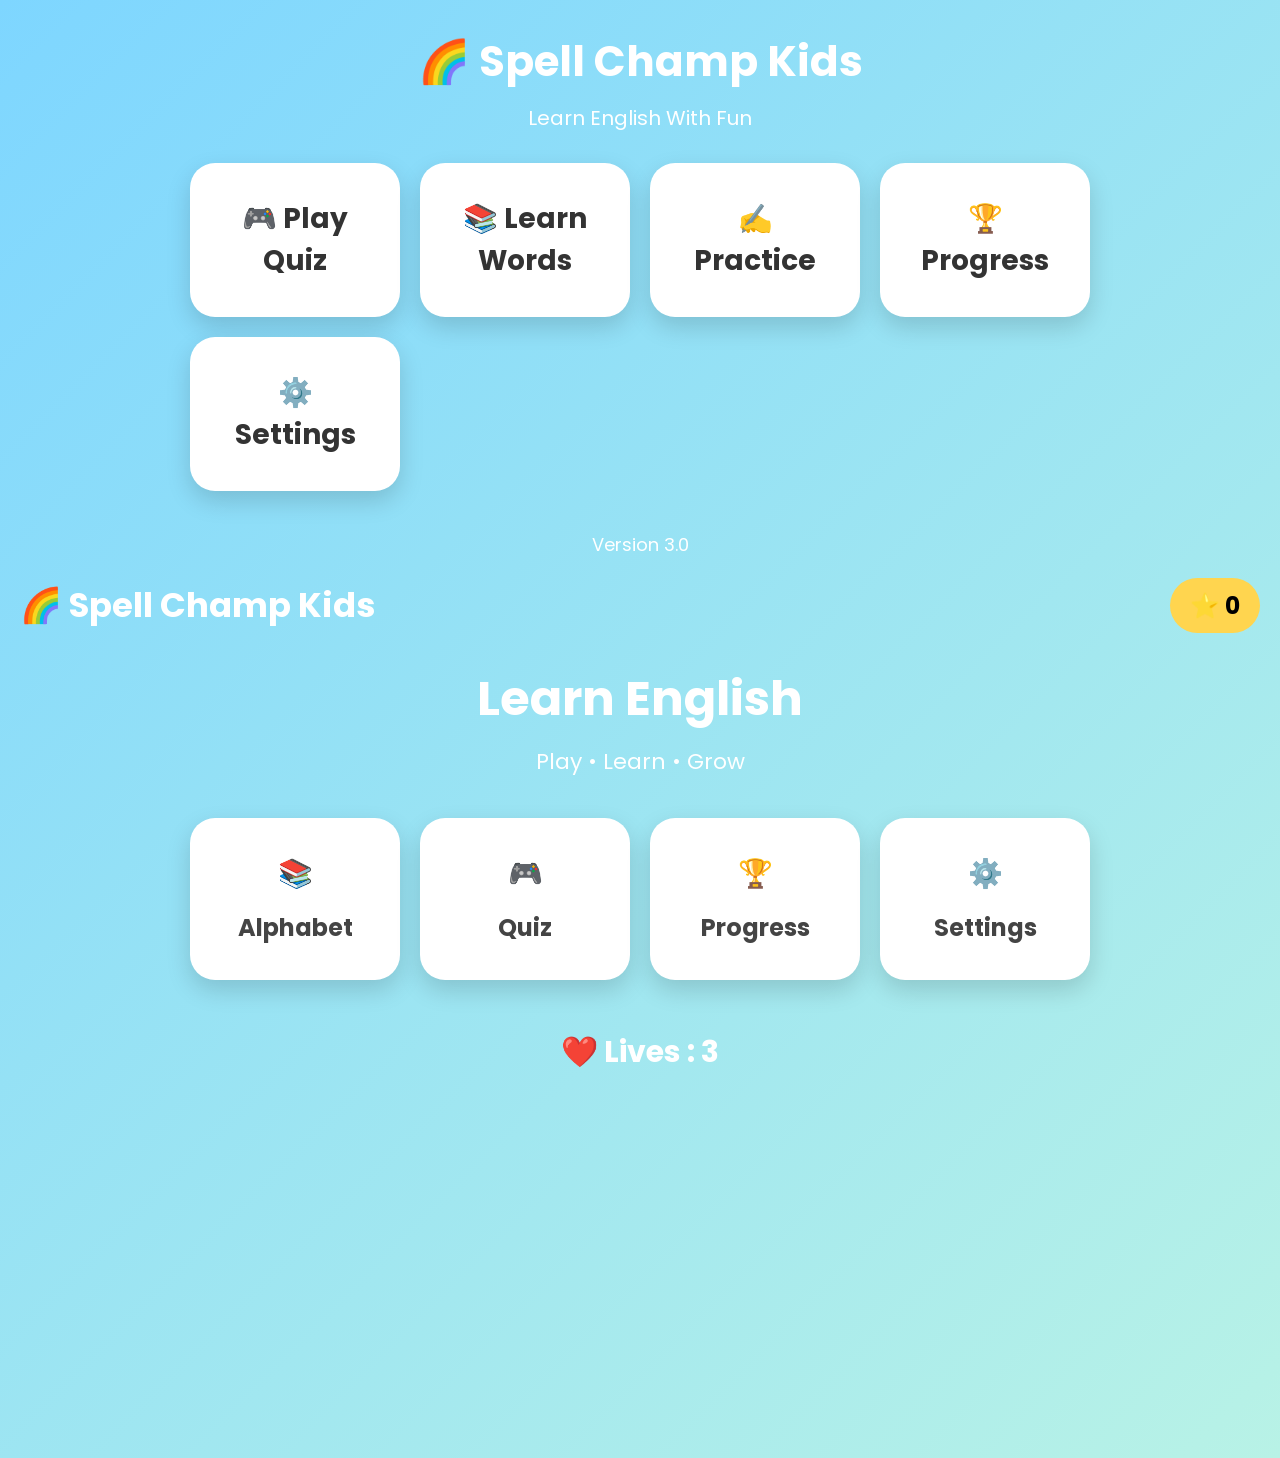
<file: index.html>
<!DOCTYPE html>
<html lang="en">

<head>

<meta charset="UTF-8">

<meta name="viewport"
content="width=device-width, initial-scale=1.0">

<title>Spell Champ Kids</title>

<link rel="stylesheet"
href="style.css">

<link rel="manifest"
href="manifest.json">

</head>

<body>

<header>

<h1>
🌈 Spell Champ Kids
</h1>

<p>
Learn English With Fun
</p>

</header>

<main>

<div class="menu">

<button
onclick="location.href='quiz.html'">

🎮

<span>

Play Quiz

</span>

</button>

<button>

📚

<span>

Learn Words

</span>

</button>

<button>

✍️

<span>

Practice

</span>

</button>

<button>

🏆

<span>

Progress

</span>

</button>

<button>

⚙️

<span>

Settings

</span>

</button>

</div>

</main>

<footer>

Version 3.0

</footer>

<script src="app.js"></script>

</body>

</html>
<!DOCTYPE html>
<html lang="en">

<head>

<meta charset="UTF-8">

<meta name="viewport"
content="width=device-width, initial-scale=1.0">

<title>Spell Champ Kids</title>

<link rel="stylesheet"
href="style.css">

<link rel="manifest"
href="manifest.json">

<link href="https://fonts.googleapis.com/css2?family=Poppins:wght@300;400;600;700&display=swap"
rel="stylesheet">

</head>

<body>

<div class="background">

<div class="topBar">

<div class="logo">

🌈 Spell Champ Kids

</div>

<div class="starBox">

⭐ <span id="stars">0</span>

</div>

</div>

<div class="welcome">

<h1>

Learn English

</h1>

<p>

Play • Learn • Grow

</p>

</div>

<div class="menu">

<button onclick="location.href='modules/alphabet.html'">

📚

<h2>Alphabet</h2>

</button>

<button onclick="location.href='modules/quiz.html'">

🎮

<h2>Quiz</h2>

</button>

<button onclick="location.href='modules/progress.html'">

🏆

<h2>Progress</h2>

</button>

<button onclick="location.href='modules/settings.html'">

⚙️

<h2>Settings</h2>

</button>

</div>

<div class="bottomBar">

❤️ Lives :
<span id="life">

3

</span>

</div>

<script src="app.js"></script>

</body>

</html>
</file>
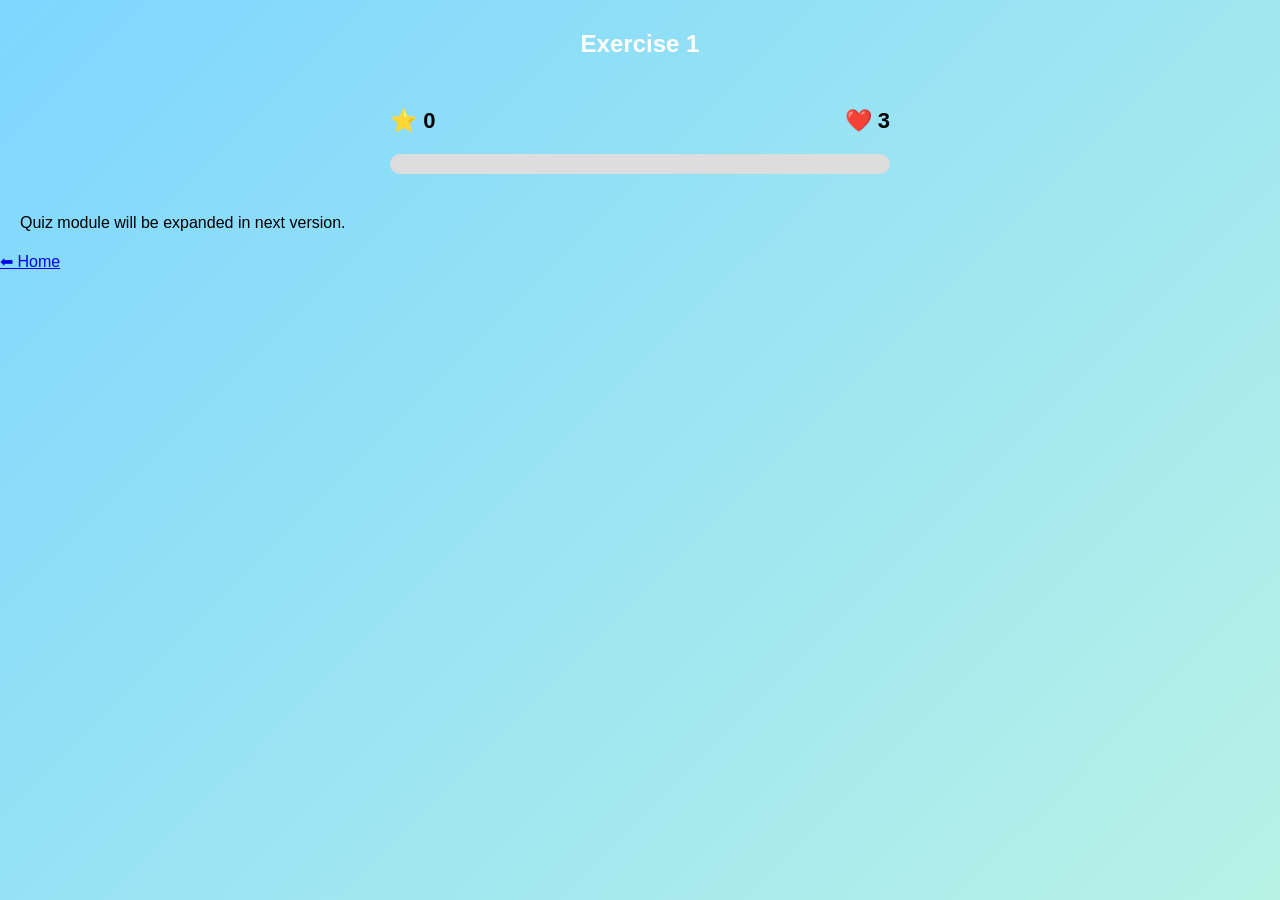
<file: quiz.html>
<!DOCTYPE html><html><head><meta charset='UTF-8'><title>Quiz</title>
<link rel='stylesheet' href='../style.css'></head>
<body><header><h2>Exercise 1</h2></header>
  <div class="status">

<div>
⭐ <span id="star">0</span>
</div>

<div>
❤️ <span id="life">3</span>
</div>

</div>

<div class="progress-box">

<div class="progress">

<div
class="progress-fill"
id="progress">
</div>

</div>

</div>
<p style='padding:20px'>Quiz module will be expanded in next version.</p>
<a href='../index.html'>⬅ Home</a></body></html>
</file>
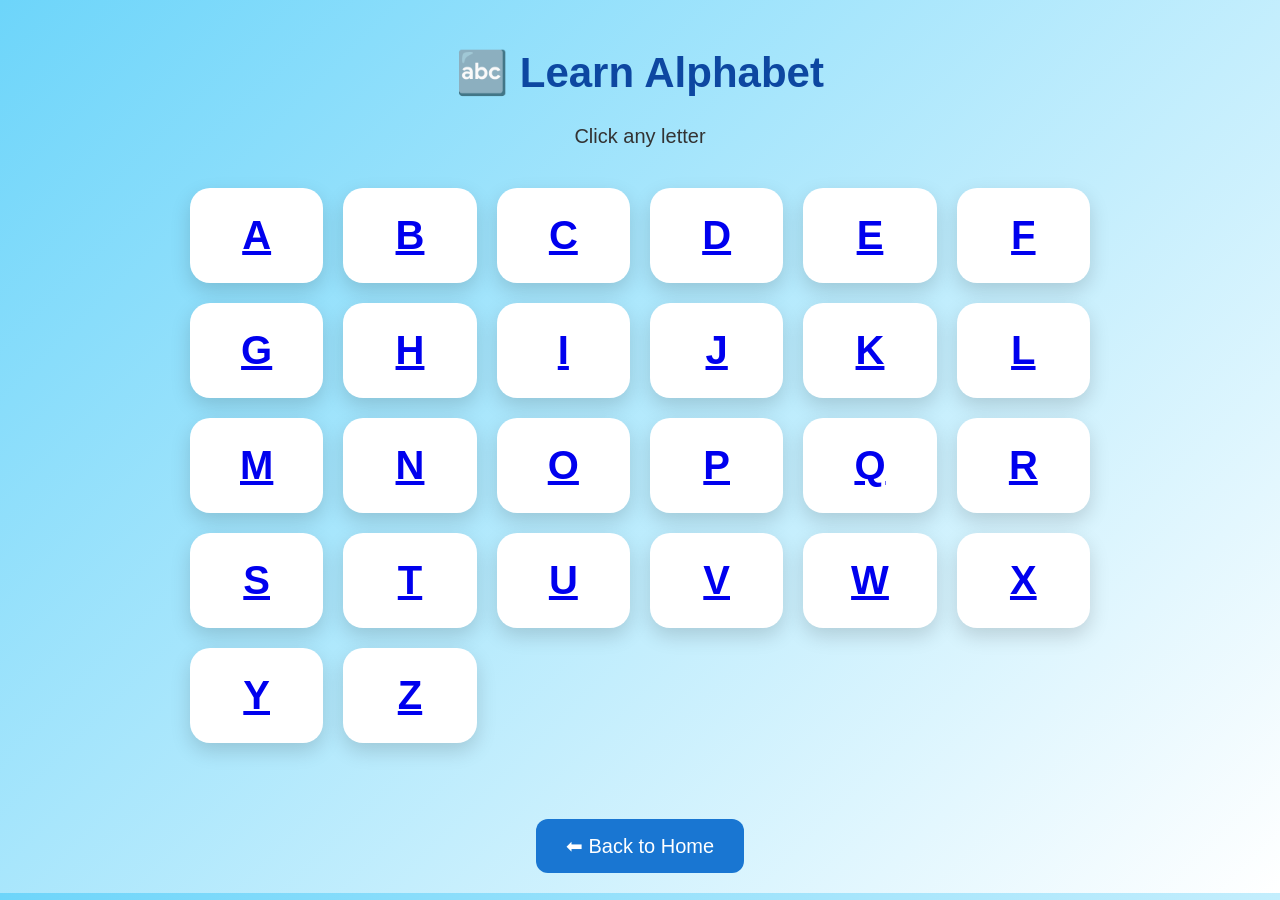
<file: modules/alphabet.html>
<!DOCTYPE html>
<html lang="en">
<head>
<meta charset="UTF-8">
<meta name="viewport" content="width=device-width, initial-scale=1.0">

<title>Alphabet Learning</title>

<style>

body{
margin:0;
padding:20px;
font-family:Arial,sans-serif;
background:linear-gradient(135deg,#6dd5fa,#ffffff);
text-align:center;
}

h1{
color:#0d47a1;
font-size:42px;
}

p{
font-size:20px;
color:#333;
}

.grid{
display:grid;
grid-template-columns:repeat(auto-fit,minmax(120px,1fr));
gap:20px;
max-width:900px;
margin:auto;
margin-top:40px;
}

.card{
background:white;
border-radius:20px;
padding:25px;
box-shadow:0 8px 20px rgba(0,0,0,.15);
cursor:pointer;
transition:.3s;
font-size:40px;
font-weight:bold;
}

.card:hover{
transform:scale(1.08);
background:#fff9c4;
}

.back{
display:inline-block;
margin-top:40px;
padding:15px 30px;
background:#1976d2;
color:white;
text-decoration:none;
border-radius:12px;
font-size:20px;
}

</style>

</head>

<body>

<body>

<h1>🔤 Learn Alphabet</h1>
<p>Click any letter</p>

<div class="grid">

<a href="letter.html?letter=A" class="card">A</a>
<a href="letter.html?letter=B" class="card">B</a>
<a href="letter.html?letter=C" class="card">C</a>
<a href="letter.html?letter=D" class="card">D</a>
<a href="letter.html?letter=E" class="card">E</a>
<a href="letter.html?letter=F" class="card">F</a>

<a href="letter.html?letter=G" class="card">G</a>
<a href="letter.html?letter=H" class="card">H</a>
<a href="letter.html?letter=I" class="card">I</a>
<a href="letter.html?letter=J" class="card">J</a>
<a href="letter.html?letter=K" class="card">K</a>
<a href="letter.html?letter=L" class="card">L</a>

<a href="letter.html?letter=M" class="card">M</a>
<a href="letter.html?letter=N" class="card">N</a>
<a href="letter.html?letter=O" class="card">O</a>
<a href="letter.html?letter=P" class="card">P</a>
<a href="letter.html?letter=Q" class="card">Q</a>
<a href="letter.html?letter=R" class="card">R</a>

<a href="letter.html?letter=S" class="card">S</a>
<a href="letter.html?letter=T" class="card">T</a>
<a href="letter.html?letter=U" class="card">U</a>
<a href="letter.html?letter=V" class="card">V</a>
<a href="letter.html?letter=W" class="card">W</a>
<a href="letter.html?letter=X" class="card">X</a>

<a href="letter.html?letter=Y" class="card">Y</a>
<a href="letter.html?letter=Z" class="card">Z</a>

</div>

<br><br>

<a class="back" href="../index.html">
⬅ Back to Home
</a>

</body>
</file>
<file: style.css>
*{
    margin:0;
    padding:0;
    box-sizing:border-box;
    font-family:Arial,Helvetica,sans-serif;
}

body{
    background:linear-gradient(135deg,#4facfe,#00f2fe);
    min-height:100vh;
}

header{
    text-align:center;
    color:white;
    padding:30px;
}

header h1{
    font-size:42px;
}

header p{
    font-size:20px;
    margin-top:10px;
}

.menu{
    width:90%;
    max-width:500px;
    margin:30px auto;
    display:grid;
    gap:20px;
}

.menu button{
    padding:18px;
    border:none;
    border-radius:15px;
    font-size:22px;
    cursor:pointer;
    background:white;
    color:#333;
    font-weight:bold;
    transition:.3s;
}

.menu button:hover{
    transform:scale(1.05);
    background:#FFD54F;
}

footer{
    text-align:center;
    color:white;
    margin-top:40px;
    font-size:18px;
}
.progress-box{
    width:90%;
    max-width:500px;
    margin:20px auto;
}

.progress{
    width:100%;
    height:20px;
    background:#ddd;
    border-radius:20px;
    overflow:hidden;
}

.progress-fill{
    width:0%;
    height:100%;
    background:#4CAF50;
    transition:.5s;
}

.status{
    display:flex;
    justify-content:space-between;
    width:90%;
    max-width:500px;
    margin:20px auto;
    font-size:22px;
    font-weight:bold;
}
/* Spell Champ Kids v3 */

*{
    margin:0;
    padding:0;
    box-sizing:border-box;
    font-family:'Poppins',sans-serif;
}

body{
    background:linear-gradient(135deg,#7ED6FF,#B8F2E6);
    min-height:100vh;
}

.background{
    width:100%;
    min-height:100vh;
    padding:20px;
}

.topBar{

display:flex;

justify-content:space-between;

align-items:center;

margin-bottom:30px;

}

.logo{

font-size:34px;

font-weight:700;

color:#ffffff;

}

.starBox{

background:#FFD54F;

padding:10px 20px;

border-radius:50px;

font-size:24px;

font-weight:bold;

}

.welcome{

text-align:center;

margin-bottom:40px;

}

.welcome h1{

font-size:48px;

color:white;

}

.welcome p{

font-size:22px;

color:white;

margin-top:10px;

}

.menu{

display:grid;

grid-template-columns:repeat(auto-fit,minmax(180px,1fr));

gap:20px;

max-width:900px;

margin:auto;

}

.menu button{

background:white;

border:none;

border-radius:25px;

padding:35px;

cursor:pointer;

transition:.3s;

box-shadow:0 10px 25px rgba(0,0,0,.15);

font-size:28px;

}

.menu button h2{

margin-top:15px;

font-size:24px;

color:#444;

}

.menu button:hover{

transform:translateY(-8px);

background:#FFF176;

}

.bottomBar{

margin-top:50px;

text-align:center;

font-size:30px;

font-weight:bold;

color:white;

}
</file>
